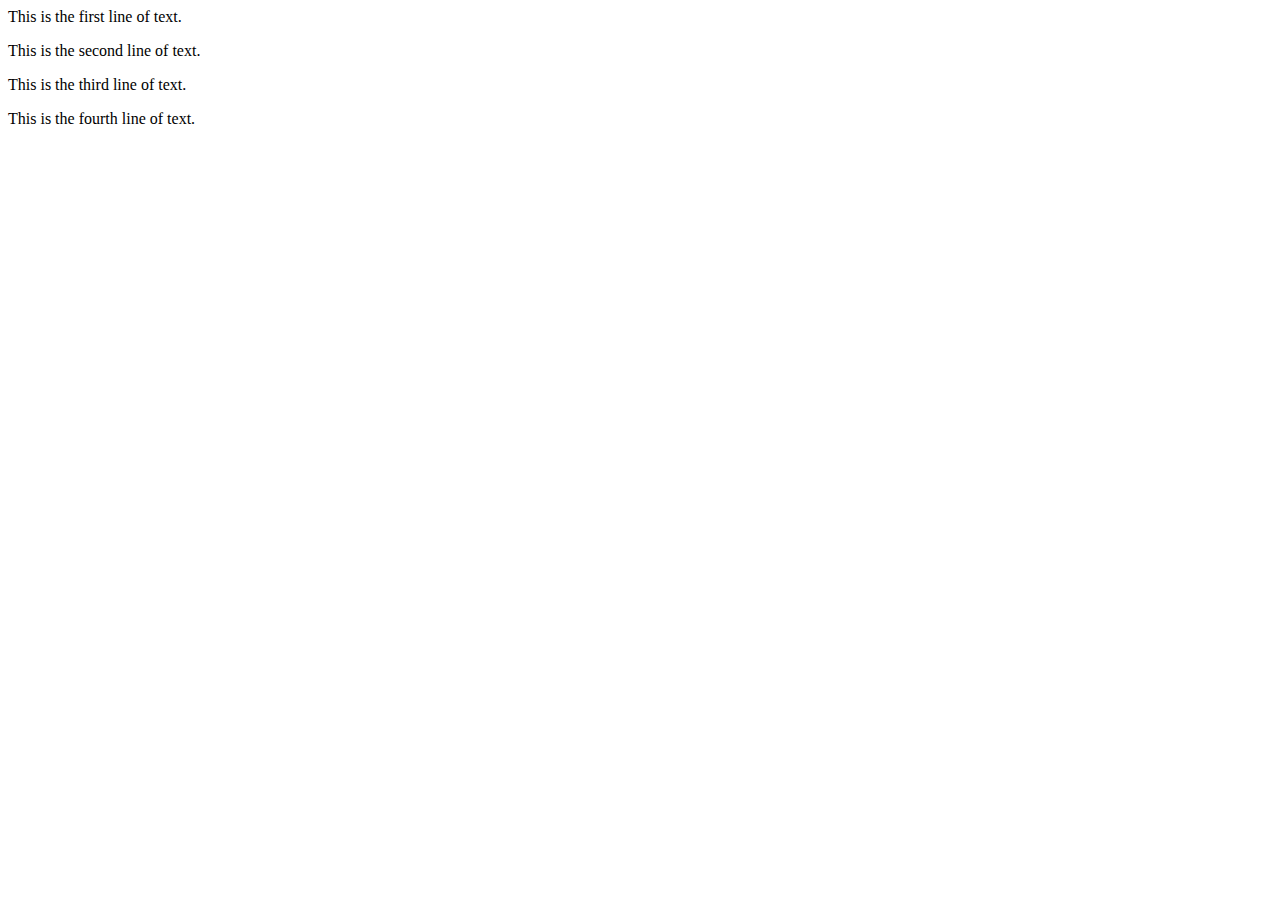
<file: P5.js Viewer 0.13/P5.js Viewer 0.13/TestSketch1981360/index.html>
<html>
    <head>
    </head>
    <body>
        <p>This is the first line of text.</p>
        <p>This is the second line of text.</p>
        <p>This is the third line of text.</p>
        <p>This is the fourth line of text.</p>
    </body>
</html>
</file>
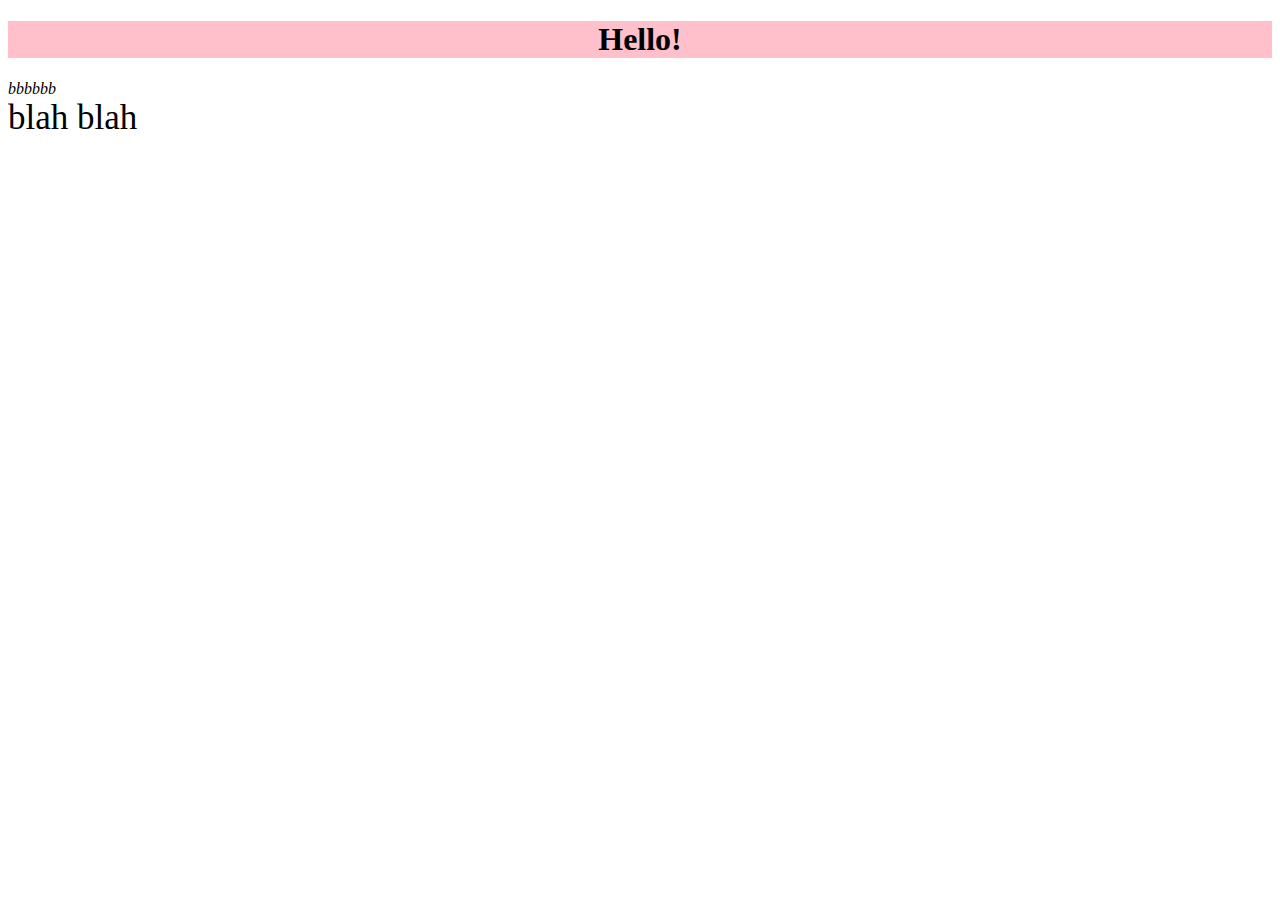
<file: P5.js Reader/P5.js Reader/Week01 Basic(Face)/1-1 webpage test/index.html>
<!-- Here's comment form -->
<!DOCTYPE html><!--  A tag for browser to render as html 2 -->

<HTML>

<head>
    <title>Hello! This is title.</title>
    <script type="text/javascript">
        let hello;
        window.addEventListener('load', init)
        //it is like mousePressed in p5js.
        function init(){
            hello = document.getElementById('hello')
            hello.addEventListener('mouseover',overHello)
        }

        function overHello(){
            hello.innerHTML="goodbye"
        //innerHTML gets what is in the HTML, including tags.
        }
    </script>
    <!--script here means adding JS.
        partA: listen for the load evevts!(addEventListener)
        partB: getElementById -->
    <style>
        /* body {
            text-align: center
        } */
        #hello {
            text-align: center
        }

        .afunclass {
            background-color: pink;
        }
    </style><!-- this is so different!  It's going to align everything. Can be put everywhere-->
</head><!-- Can't put body in head-->

<body>
    <h1 id="hello" class="afunclass">Hello!</h1>
    <i>bbbbbb</i>
    <div id="blahtest" style="font-size: 35px">blah blah</div>
</body>

</HTML>
</file>
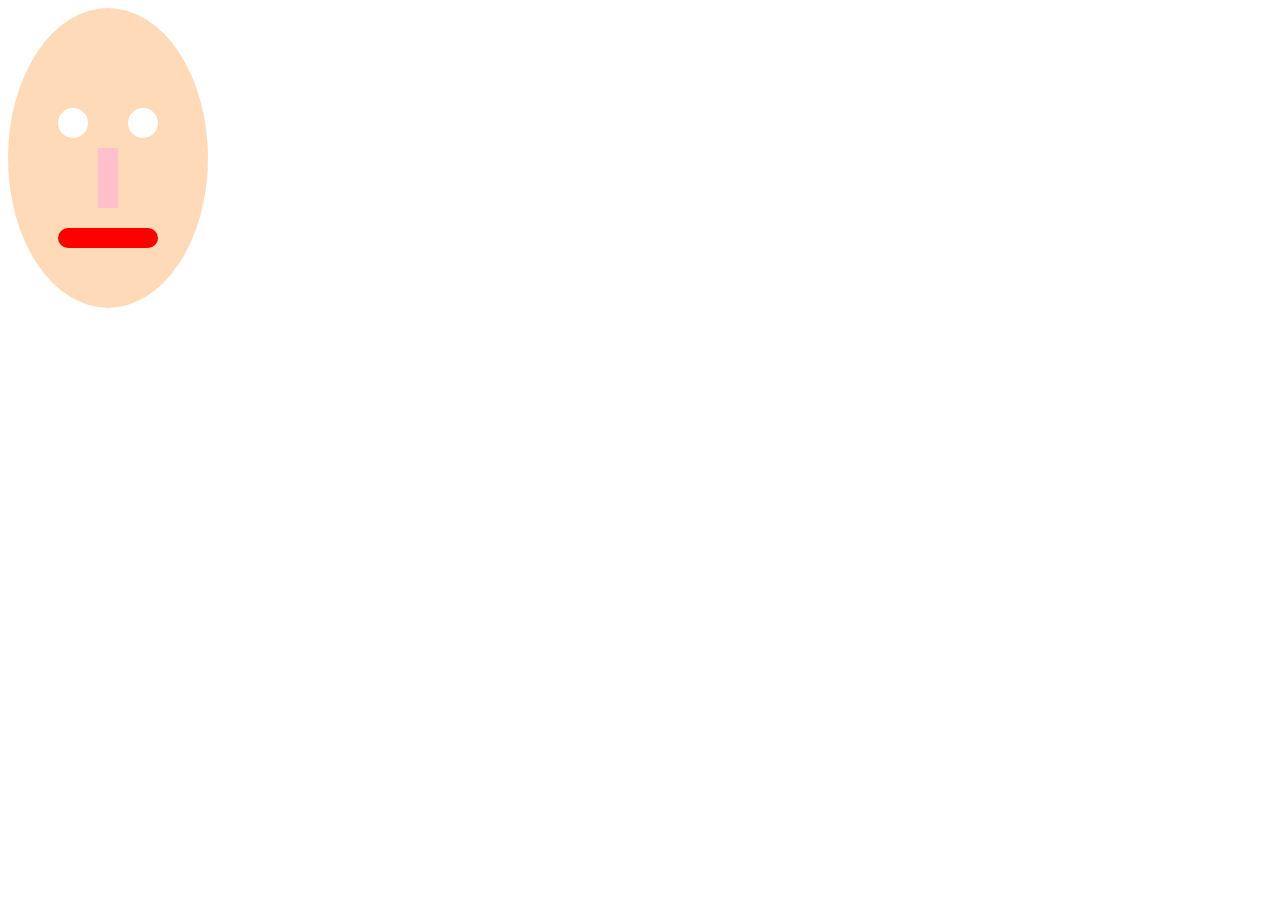
<file: P5.js Reader/P5.js Reader/Week01 Basic(Face)/Self Portrait/classical face.html>
<!DOCTYPE html>
<html>
<head>
    <link rel="stylesheet" type="text/css" href="style.css">
</head>
<body>
    <div id="head">
        <div class="eye" id="left-eye"></div>
        <div class="eye" id="right-eye"></div>
        <div id="nose"></div>
        <div id="mouth"></div>
    </div>
</body>
</html>
</file>
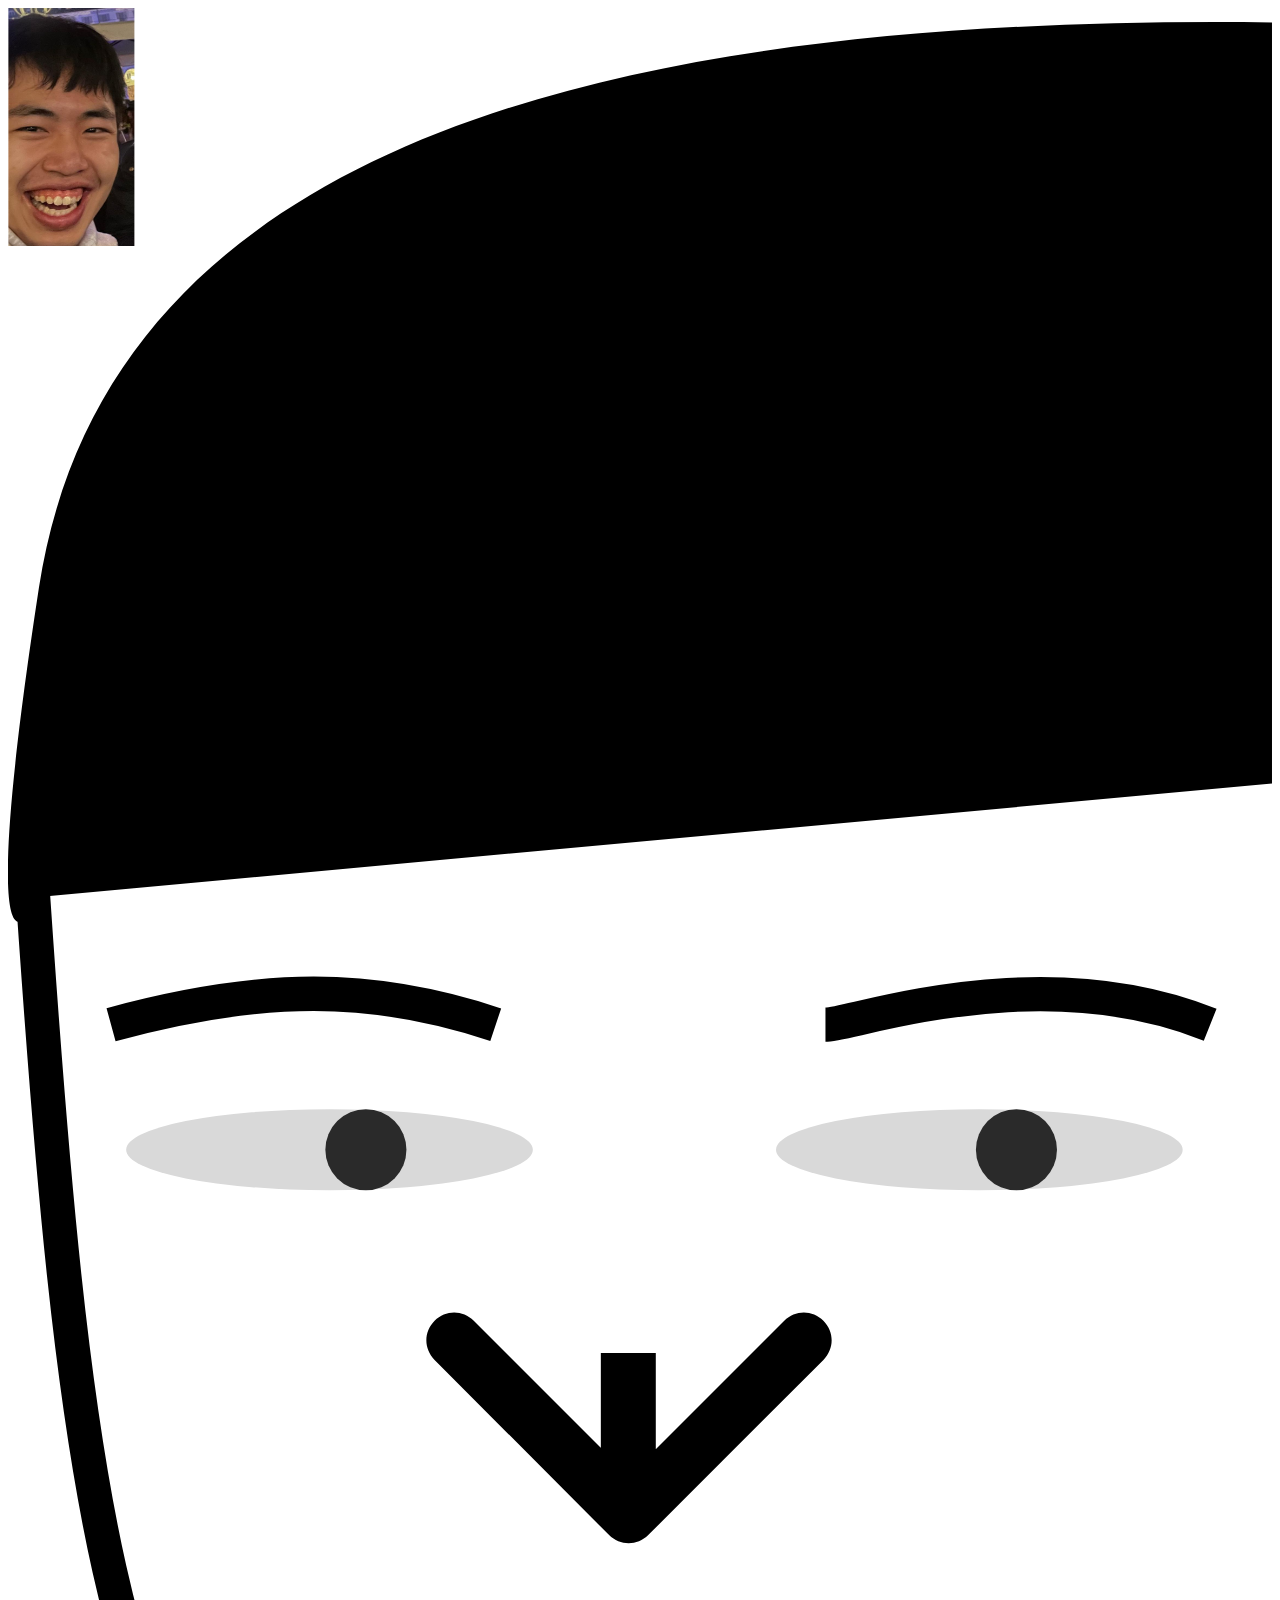
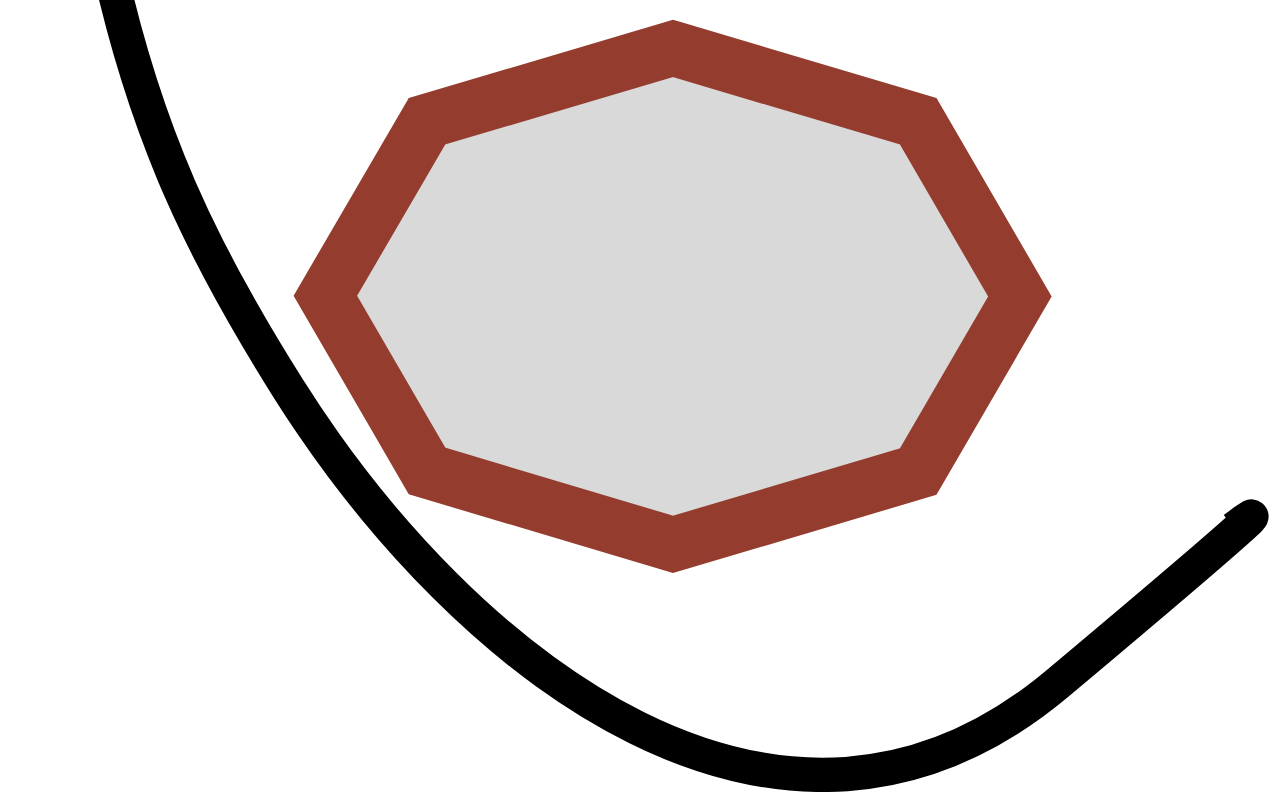
<file: P5.js Reader/P5.js Reader/Week01 Basic(Face)/Self Portrait/curve face.html>
<!DOCTYPE html>
<html>

<head>
    <title>My Face</title>
    <style>
        .container {
            position: relative;
        }

        #myImage {
            position: absolute;
            top: 0;
            /* Adjust these values as needed */
            left: 0;
            /* Adjust these values as needed */
            width: 10%;
            /* Scale as needed */
            height: 10%;
            /* Scale as needed */
            transform: scaleX(-1);
            /* To mirror the image */
            z-index: 1;
            /* To ensure the image goes behind the SVG */
        }

        svg {
            position: relative;
            /* Define width and height as needed */
        }
    </style>
</head>

<body>
    <div class="container">
        <img src="IMG_8361.jpg" alt="my actual face" id="myImage">
        <svg version="1.1" id="Layer_1" xmlns="http://www.w3.org/2000/svg" xmlns:xlink="http://www.w3.org/1999/xlink"
            x="0px" y="0px" viewBox="0 0 184 347" style="enable-background:new 0 0 184 347;" xml:space="preserve">
            <style type="text/css">
                .st0 {
                    fill: #D9D9D9;
                    stroke: #943D2E;
                    stroke-width: 8;
                }

                .st1 {
                    fill: #D9D9D9;
                }

                .st2 {
                    fill: #2A2A2A;
                }

                .st3 {
                    fill: none;
                    stroke: #000000;
                    stroke-width: 5;
                }
            </style>
            <path class="st0"
                d="M96.8,238.8l35.7,10.6l14.8,25.5l-14.8,25.5l-35.7,10.6L61,300.3l-14.8-25.5L61,249.4L96.8,238.8z" />
            <path d="M4.5,84.4C14.8,17.4,92.6,1,184,2.1v110.8L4.5,129.4C1.1,136.7-3.7,137.9,4.5,84.4z" />
            <ellipse class="st1" cx="46.8" cy="166.2" rx="29.6" ry="5.9" />
            <circle class="st2" cx="52.1" cy="166.2" r="5.9" />
            <ellipse class="st1" cx="141.4" cy="166.2" rx="29.6" ry="5.9" />
            <circle class="st2" cx="146.8" cy="166.2" r="5.9" />
            <path d="M87.5,222.3c1.6,1.6,4.1,1.6,5.7,0l25.5-25.5c1.6-1.6,1.6-4.1,0-5.7c-1.6-1.6-4.1-1.6-5.7,0l-22.6,22.6l-22.6-22.6
	c-1.6-1.6-4.1-1.6-5.7,0c-1.6,1.6-1.6,4.1,0,5.7L87.5,222.3z M86.3,195.8v23.7h8v-23.7H86.3z" />
            <path class="st3"
                d="M3.2,122.7C9.7,221.6,15,247.4,40.8,288.3s72.1,76.4,111.9,43c31.8-26.7,30.5-26.2,25.8-22.6" />
            <path class="st3" d="M15,148c22-6,38-6,56,0 M175,148c-25-10-52,0-56,0" />
        </svg>
    </div>
</body>

</html>
</file>
<file: P5.js Reader/P5.js Reader/Week01 Basic(Face)/Self Portrait/style.css>
#head {
    width: 200px;
    height: 300px;
    background-color: peachpuff;
    border-radius: 50%;
    position: relative;
}

.eye {
    width: 30px;
    height: 30px;
    background-color: white;
    border-radius: 50%;
    position: absolute;
    top: 100px;
    left: 50px;
}

#right-eye {
    left: 120px;
}

#nose {
    width: 20px;
    height: 60px;
    background-color: pink;
    position: absolute;
    top: 140px;
    left: 90px;
}

#mouth {
    width: 100px;
    height: 20px;
    background-color: red;
    position: absolute;
    top: 220px;
    left: 50px;
    border-radius: 20px;
}
</file>
